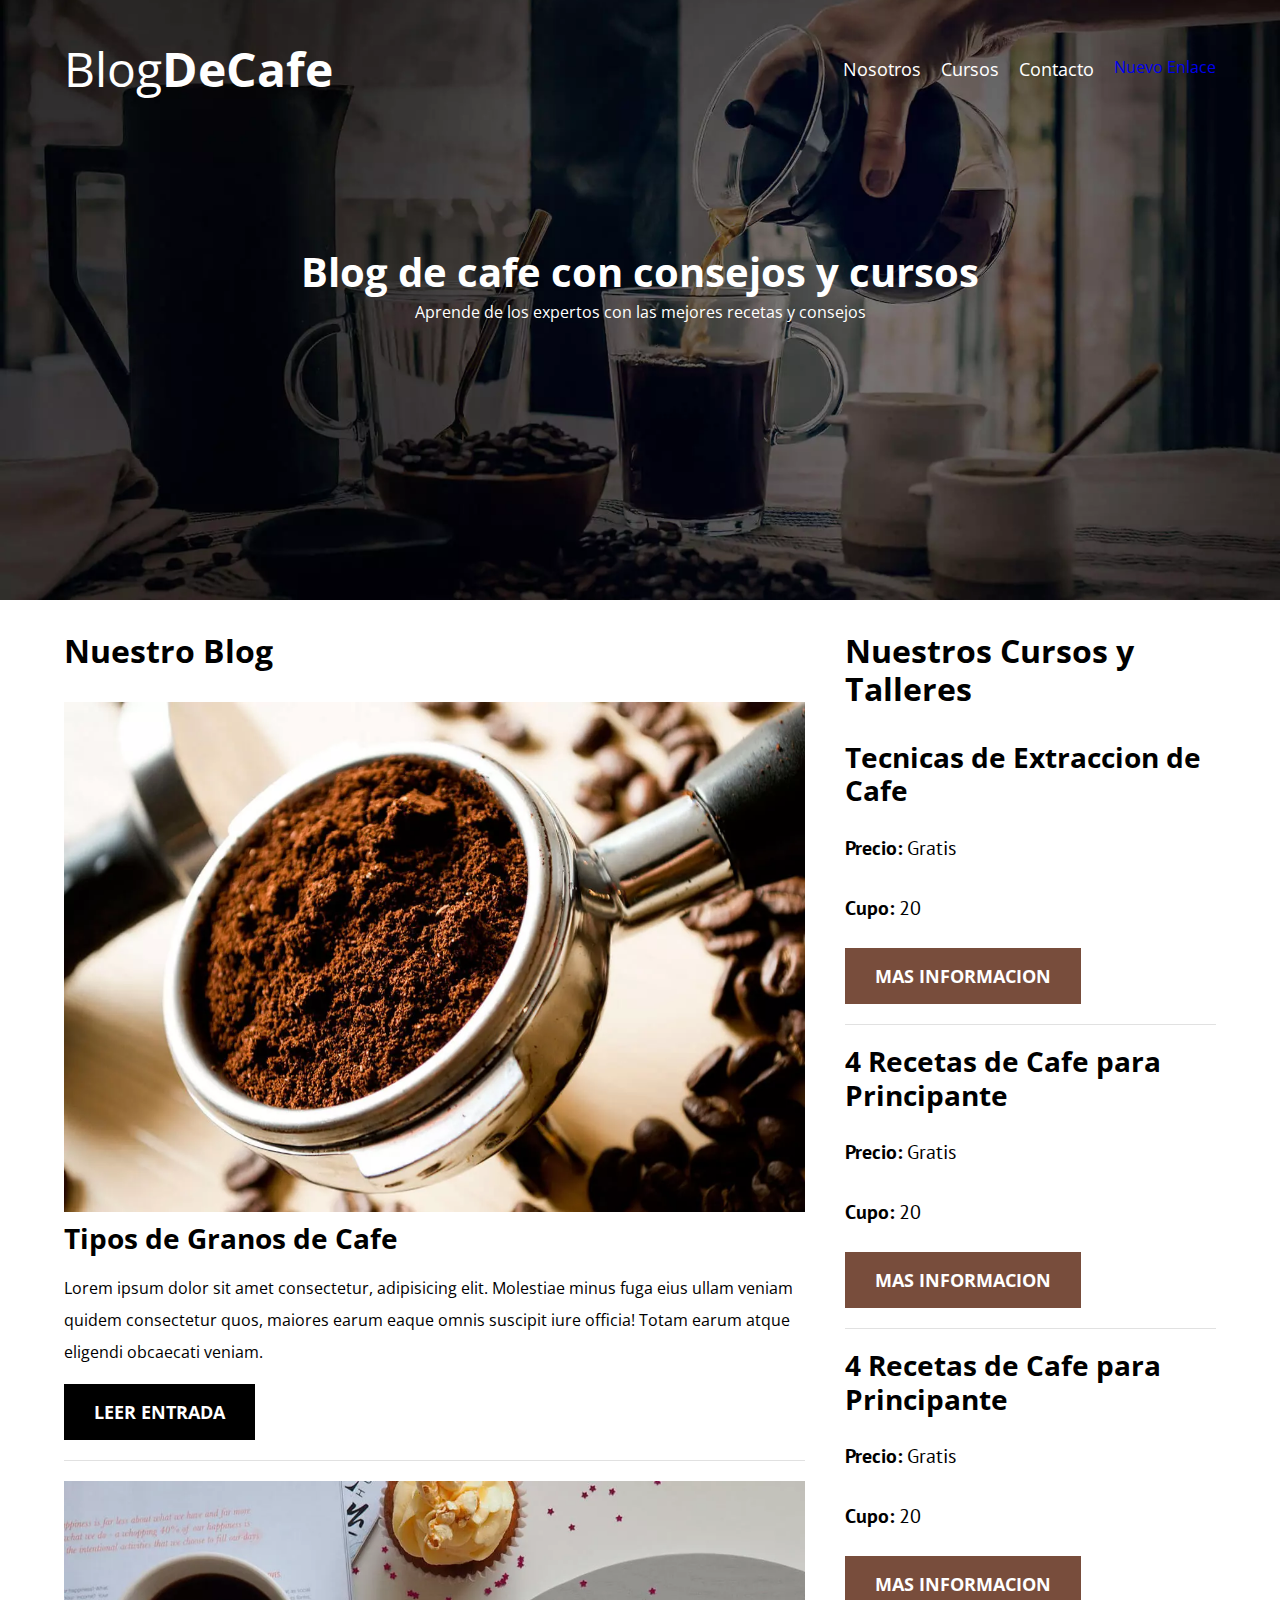
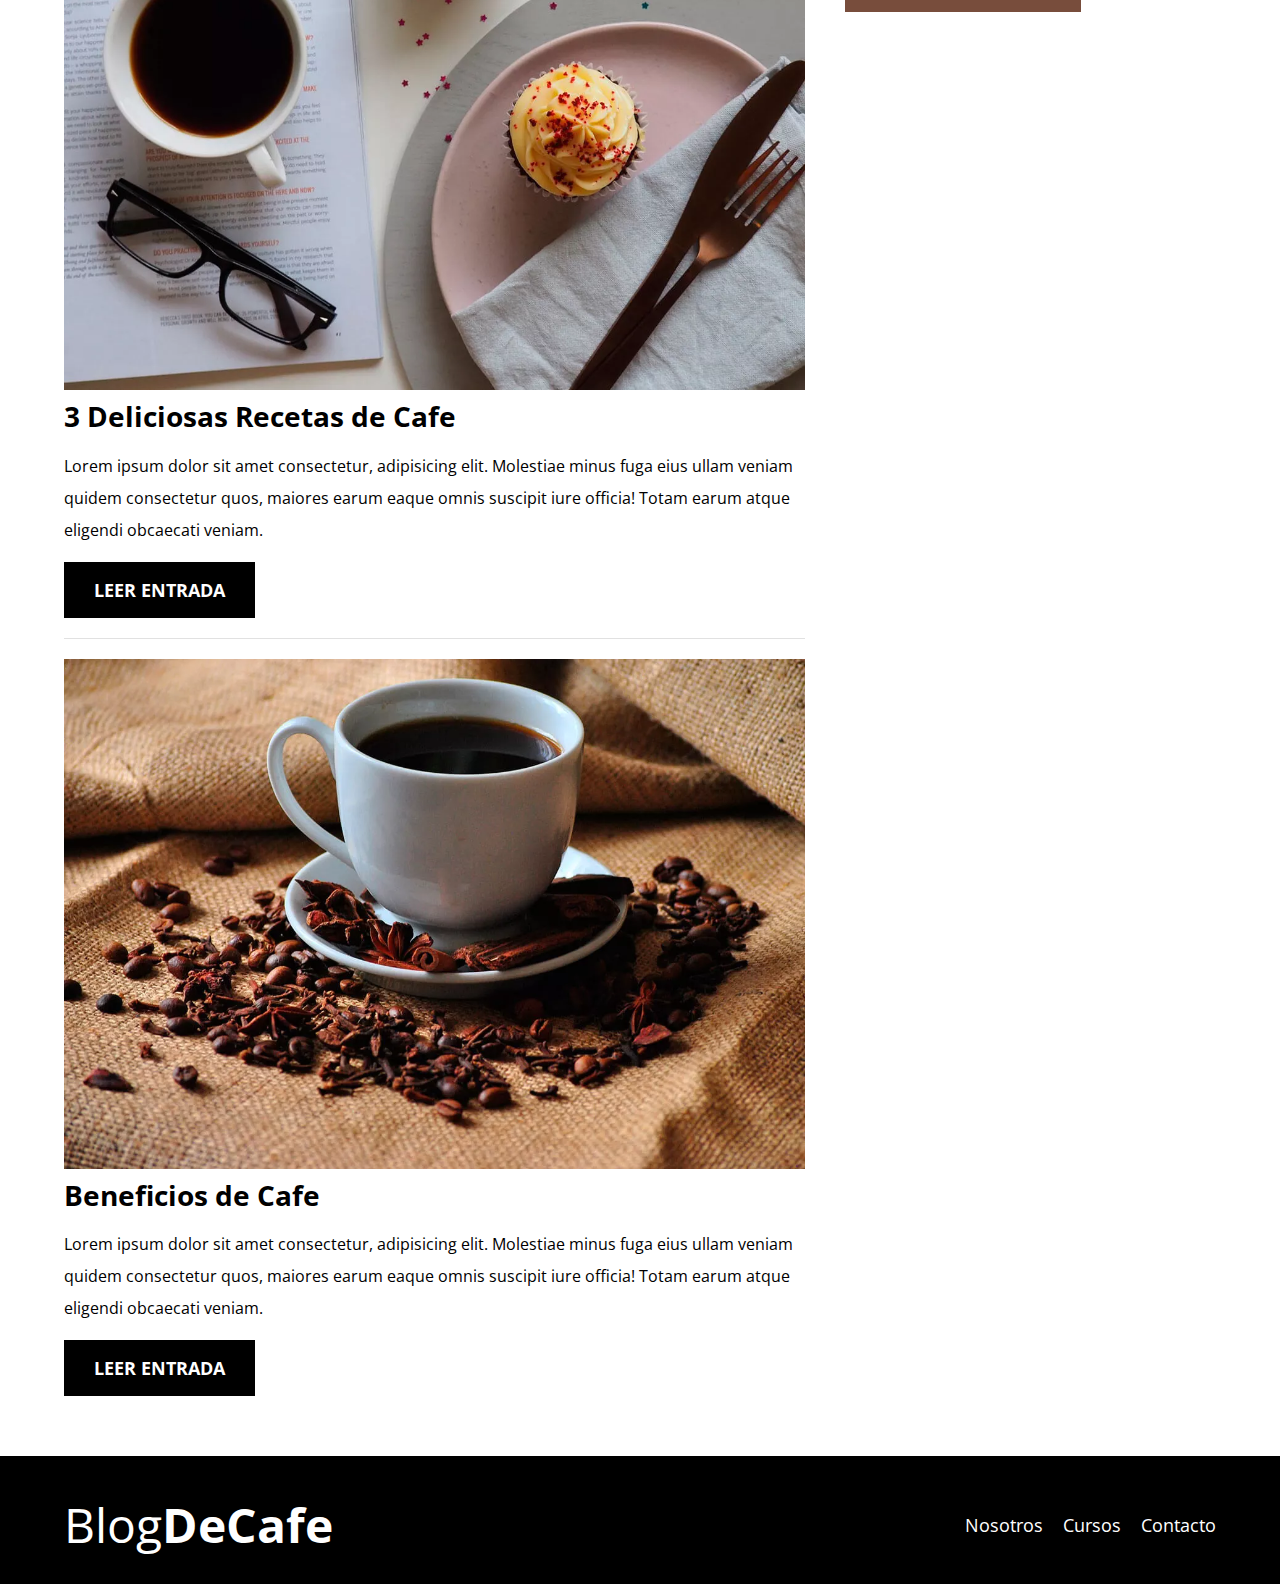
<file: index.html>
<!DOCTYPE html>
<html lang="en">
<head>
    <meta charset="UTF-8">
    <meta name="viewport" content="width=device-width, initial-scale=1.0">
    <title>BlogdeCafe</title>
    <meta name="description" content="Pagina Web de Blog de Cafe">
    <!--Prefetch-->
    <link rel="prefetch" href="nosotros.html" as="document">
    <link rel="preload" href="css/style.css" as="style">
    <link rel="stylesheet" href="css/normalize.css"> 
    <link rel="preconnect" href="https://fonts.gstatic.com">
    <link href="https://fonts.googleapis.com/css2?family=Open+Sans&display=swap" rel="stylesheet">
    <link rel="preconnect" href="https://fonts.gstatic.com">
    <link href="https://fonts.googleapis.com/css2?family=Open+Sans&family=PT+Sans:wght@400;700&display=swap" rel="stylesheet">
    <link rel="preload" href="css/normalize.css" as="style">
    <link rel="stylesheet" href="css/style.css">

</head>
<body>
    <header class="header">
        <div class="contenedor">
            <div class="barra">

                <a class="logo" href="index.html">
                    <h1 class="logo_nombre no-margin centrar-texto">Blog<span class="logo_bold">DeCafe</span></h1>
                </a>

                <nav class="navegacion">
                    <a href="nosotros.html" class="navegacion_enlace">Nosotros</a>
                    <a href="cursos.html" class="navegacion_enlace">Cursos</a>
                    <a href="contacto.html" class="navegacion_enlace">Contacto</a>
                </nav>

            </div>

        </div>
        
        <div class="header_texto">
            <h2 id="heading" class="no-margin">Blog de cafe con consejos y cursos</h2>  
            <p class="no-margin">Aprende de los expertos con las mejores recetas y consejos</p>
        </div>

    </header>

    <div class="contenedor contenido-principal">
        <main class="blog">
            <h3>Nuestro Blog</h3>
            
            <article class="entrada">
                <div class="entrada_imagen">
                    <picture>
                        <source srcset="img/blog1.webp" type="image/webp">
                        <img loading="lazy" src="img/blog1.jpg" alt="imagen blog">
                    </picture>
                    
                </div>

                <div class="entrada__contenido">
                    <h4 class="no-margin">Tipos de Granos de Cafe</h4>

                    <p>Lorem ipsum dolor sit amet consectetur, adipisicing elit. Molestiae minus fuga eius ullam veniam quidem consectetur quos, maiores earum eaque omnis suscipit iure officia! Totam earum atque eligendi obcaecati veniam.</p>
                </div>

                <a href="entrada.html" class="boton boton--primario">Leer Entrada</a>

            </article>

            <article class="entrada">
                <div class="entrada_imagen">
                    <picture>
                        <source srcset="img/blog2.webp" type="image/webp">
                        <img loading="lazy" src="img/blog2.jpg" alt="imagen blog">
                    </picture>
                </div>

                <div class="entrada__contenido">
                    <h4 class="no-margin">3 Deliciosas Recetas de Cafe</h4>

                    <p>Lorem ipsum dolor sit amet consectetur, adipisicing elit. Molestiae minus fuga eius ullam veniam quidem consectetur quos, maiores earum eaque omnis suscipit iure officia! Totam earum atque eligendi obcaecati veniam.</p>
                </div>

                <a href="entrada.html" class="boton boton--primario">Leer Entrada</a>

            </article>

            <article class="entrada">
                <div class="entrada_imagen">
                    <picture>
                        <source srcset="img/blog3.webp" type="image/webp">
                        <img loading="lazy" src="img/blog3.jpg" alt="imagen blog">
                    </picture>
                </div>

                <div class="entrada__contenido">
                    <h4 class="no-margin">Beneficios de Cafe</h4>

                    <p>Lorem ipsum dolor sit amet consectetur, adipisicing elit. Molestiae minus fuga eius ullam veniam quidem consectetur quos, maiores earum eaque omnis suscipit iure officia! Totam earum atque eligendi obcaecati veniam.</p>
                </div>

                <a href="entrada.html" class="boton boton--primario">Leer Entrada</a>

            </article>

        </main>

        <aside class=" sidebar">

            <h3>Nuestros Cursos y Talleres</h3>

            <ul class="cursos no-padding">
                <li class="widget-curso">
                    <h4 class="no-margin">Tecnicas de Extraccion de Cafe</h4>
                    <p class="widget-curso__label">Precio:
                        <span class="widget-curso__info">Gratis</span>
                    </p>

                    <p class="widget-curso__label">Cupo:
                        <span class="widget-curso__info">20</span>
                    </p>

                    <a href="entrada.html" class="boton boton--secundario">Mas Informacion</a>

                </li>

                <li class="widget-curso ">
                    <h4 class="no-margin">4 Recetas de Cafe para Principante</h4>
                    <p class="widget-curso__label">Precio:
                        <span class="widget-curso__info">Gratis</span>
                    </p>

                    <p class="widget-curso__label">Cupo:
                        <span class="widget-curso__info">20</span>
                    </p>

                    <a href="entrada.html" class="boton boton--secundario">Mas Informacion</a>
                    
                </li>

                <li class="widget-curso ">
                    <h4 class="no-margin">4 Recetas de Cafe para Principante</h4>
                    <p class="widget-curso__label">Precio:
                        <span class="widget-curso__info">Gratis</span>
                    </p>

                    <p class="widget-curso__label">Cupo:
                        <span class="widget-curso__info">20</span>
                    </p>

                    <a href="entrada.html" class="boton boton--secundario">Mas Informacion</a>
                    
                </li>

            </ul>
        </aside>

    </div>

    <footer class="footer">

        <div class="contenedor">
            <div class="barra">

                <a class="logo" href="index.html">
                    <h1 class="logo_nombre no-margin centrar-texto">Blog<span class="logo_bold">DeCafe</span></h1>
                </a>

                <nav class="navegacion">
                    <a href="nosotros.html" class="navegacion_enlace">Nosotros</a>
                    <a href="cursos.html" class="navegacion_enlace">Cursos</a>
                    <a href="contacto.html" class="navegacion_enlace">Contacto</a>
                </nav>

            </div>
        </div>

    </footer>

    <script src="js/modernizr.js"></script>
    <script src="js/scripts.js"></script>
</body>
</html>
</file>
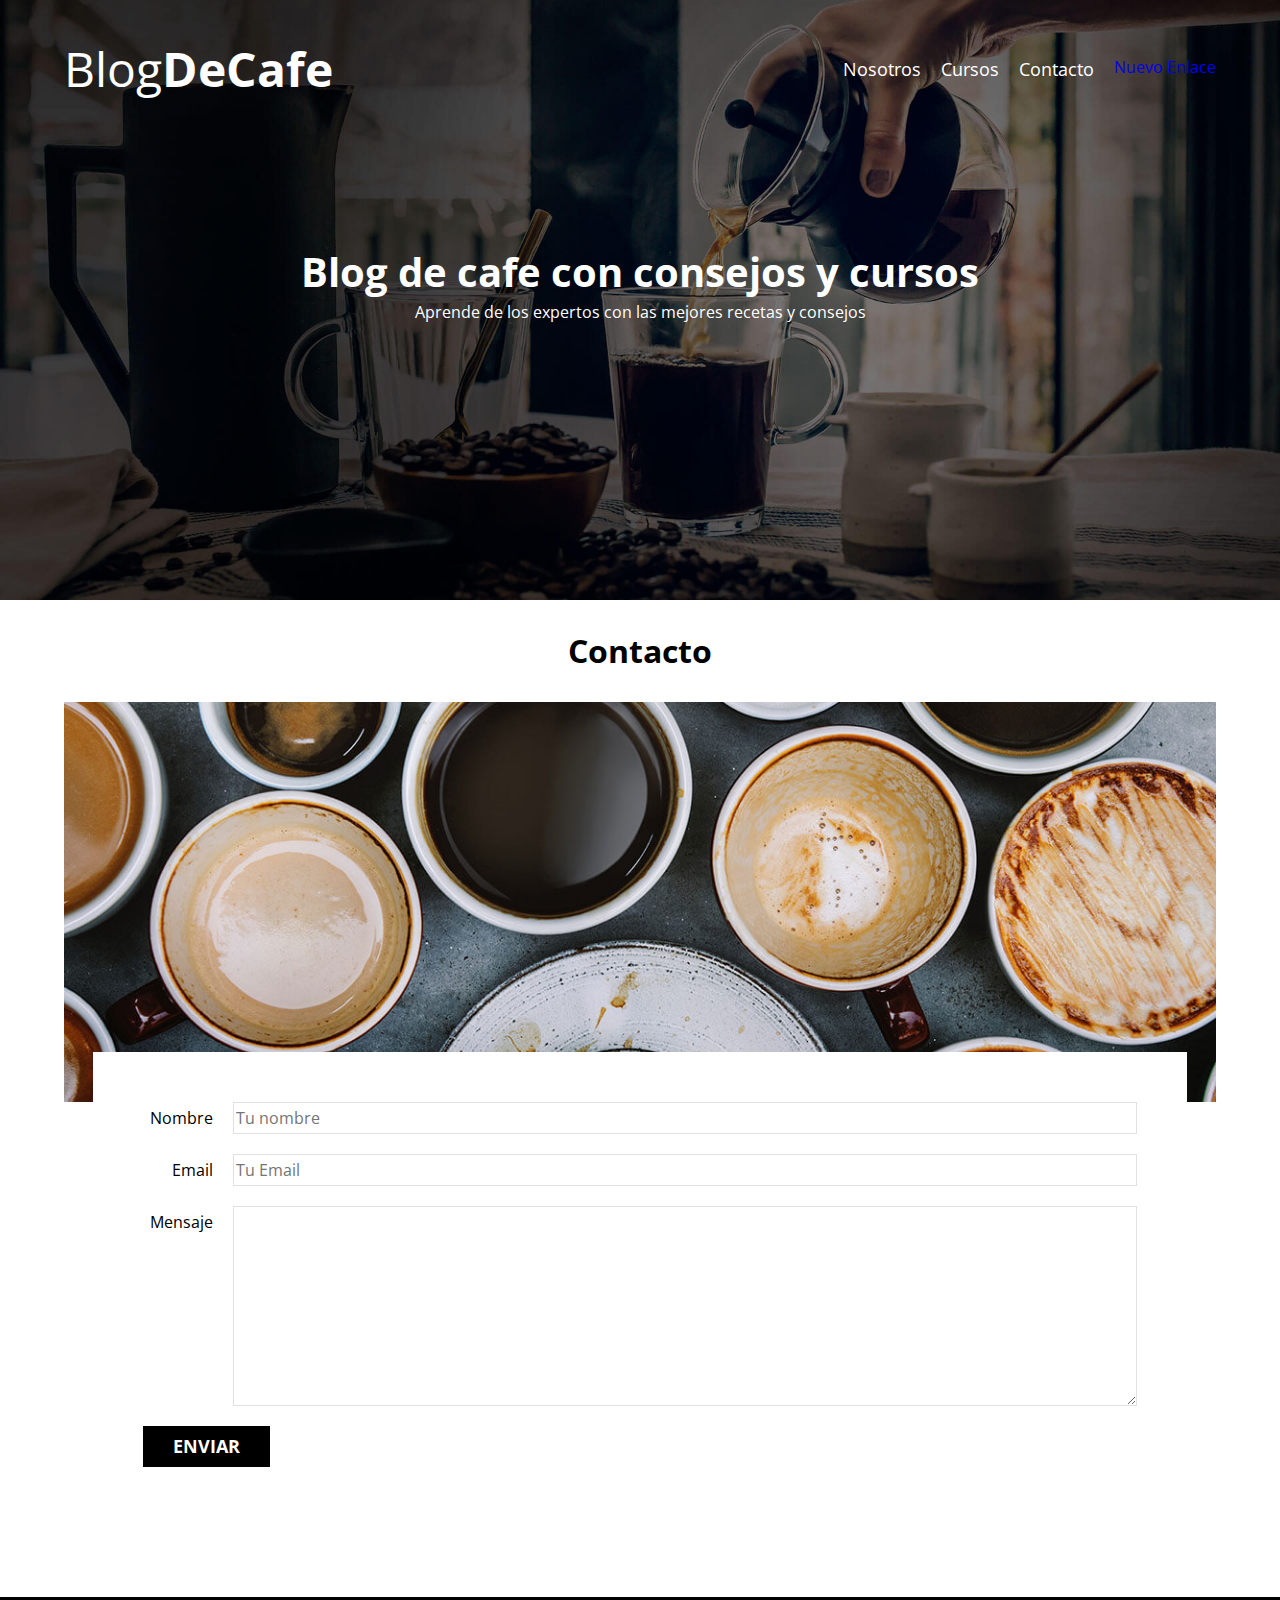
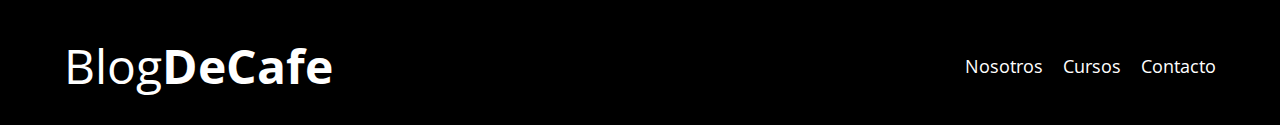
<file: contacto.html>
<!DOCTYPE html>
<html lang="en">
<head>
    <meta charset="UTF-8">
    <meta name="viewport" content="width=device-width, initial-scale=1.0">
    <title>BlogdeCafe</title>
    <link rel="stylesheet" href="css/normalize.css"> 
    <link rel="preconnect" href="https://fonts.gstatic.com">
    <link href="https://fonts.googleapis.com/css2?family=Open+Sans&display=swap" rel="stylesheet">
    <link rel="preconnect" href="https://fonts.gstatic.com">
    <link href="https://fonts.googleapis.com/css2?family=Open+Sans&family=PT+Sans:wght@400;700&display=swap" rel="stylesheet">
    <link rel="stylesheet" href="css/style.css">

</head>
<body>
    <header class="header">
        <div class="contenedor">
            <div class="barra">

                <a class="logo" href="index.html">
                    <h1 class="logo_nombre no-margin centrar-texto">Blog<span class="logo_bold">DeCafe</span></h1>
                </a>

                <nav class="navegacion">
                    <a href="nosotros.html" class="navegacion_enlace">Nosotros</a>
                    <a href="cursos.html" class="navegacion_enlace">Cursos</a>
                    <a href="contacto.html" class="navegacion_enlace">Contacto</a>
                </nav>

            </div>

        </div>
        
        <div class="header_texto">
            <h2 class="no-margin">Blog de cafe con consejos y cursos</h2>  
            <p class="no-margin">Aprende de los expertos con las mejores recetas y consejos</p>


        </div>

    </header>

    <main class="contenedor">

        <h3 class="centrar-texto">Contacto</h3>

        <div class="contacto-bg">

        </div>

        <form class="formulario">

            <div class="campo">
                <label class="campo__label" for="nombre">Nombre</label>
                <input class="campo__field" type="text" placeholder="Tu nombre" id="nombre" >
            </div>

            <div class="campo">
                <label class="campo__label" for="email">Email</label>
                <input class="campo__field" type="email" placeholder="Tu Email" id="email">
            </div>

            <div class="campo">
                <label class="campo__label" for="mensaje">Mensaje</label>
                <textarea class="campo__field campo__field--textarea" id="mensaje"></textarea>
            </div>

            <div class="campo" >
                <input type="submit" value="Enviar" class="boton boton--primario">
            </div>

         </form>


        
    
    </main>
      



    <footer class="footer">

        <div class="contenedor">
            <div class="barra">

                <a class="logo" href="index.html">
                    <h1 class="logo_nombre no-margin centrar-texto">Blog<span class="logo_bold">DeCafe</span></h1>
                </a>

                <nav class="navegacion">
                    <a href="nosotros.html" class="navegacion_enlace">Nosotros</a>
                    <a href="cursos.html" class="navegacion_enlace">Cursos</a>
                    <a href="contacto.html" class="navegacion_enlace">Contacto</a>
                </nav>

            </div>
        </div>

    </footer>
    <script src="js/scripts.js"></script>
</body>
</html>
</file>
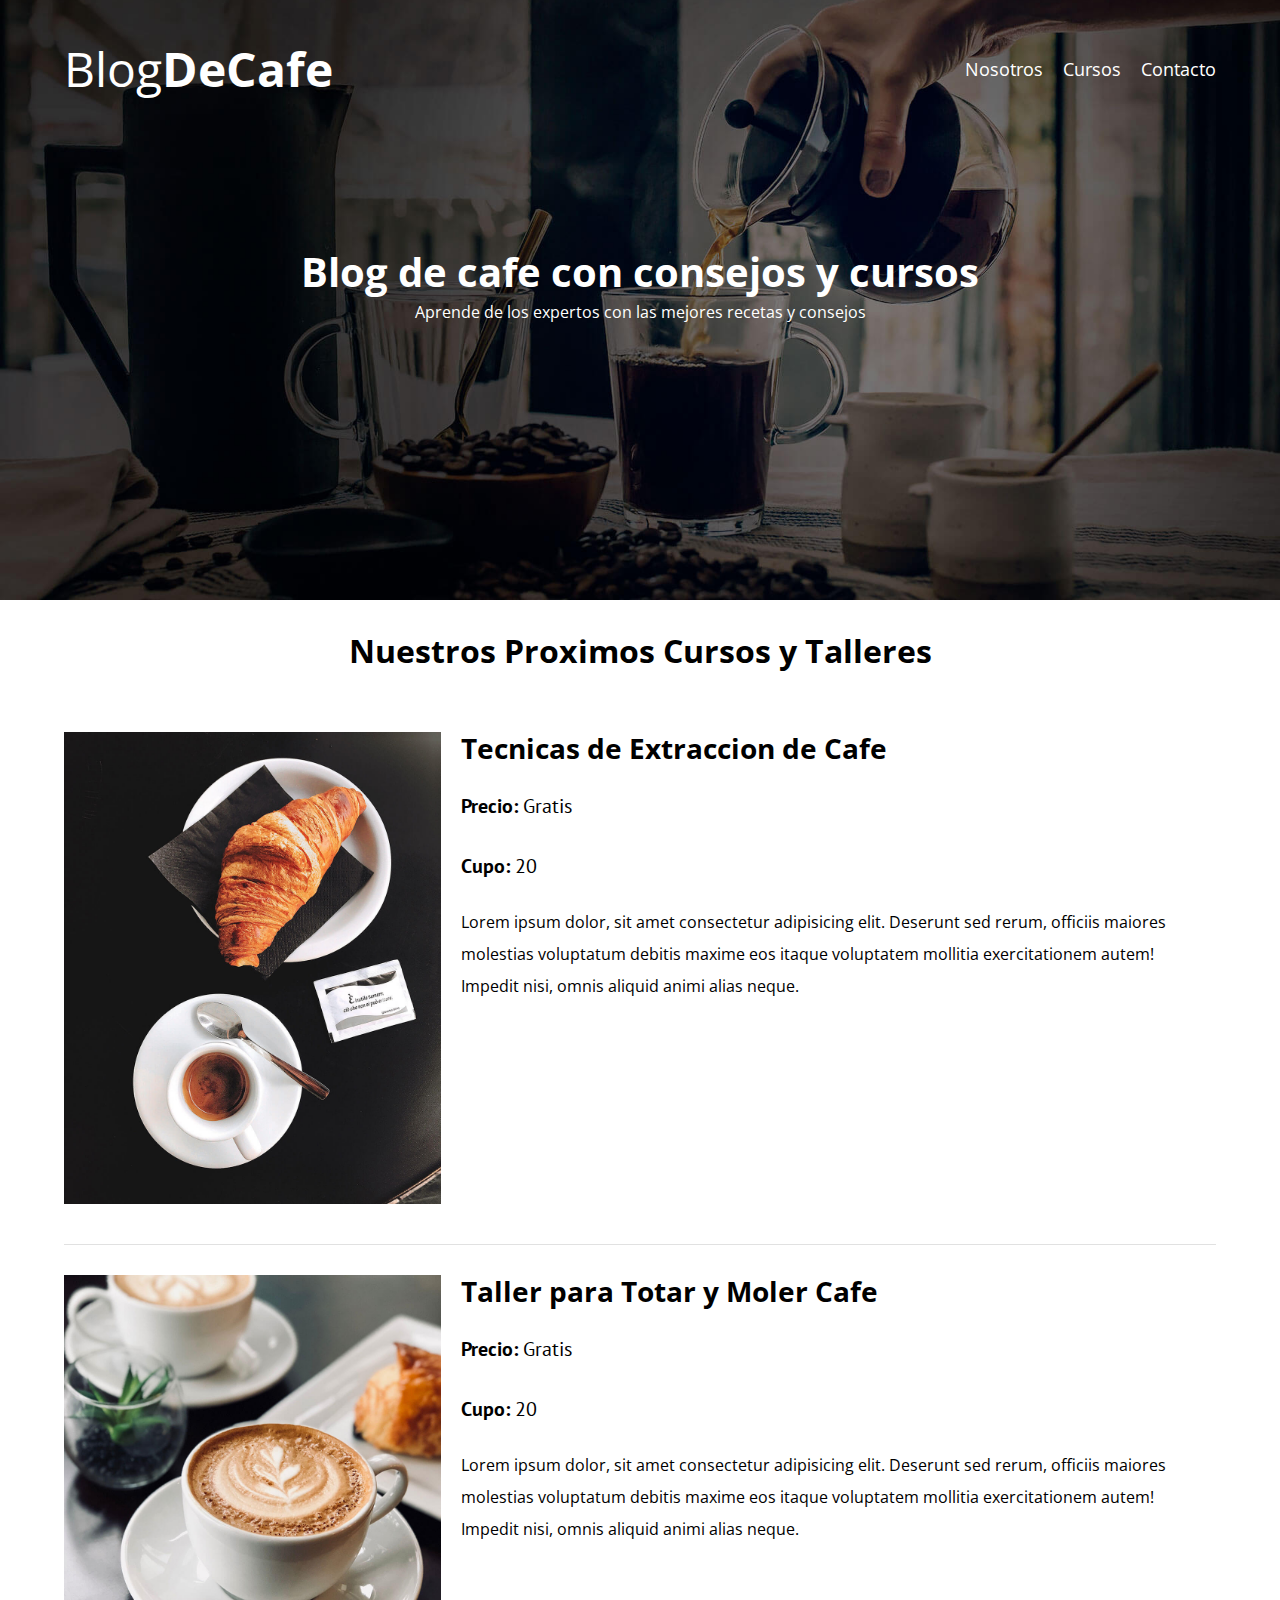
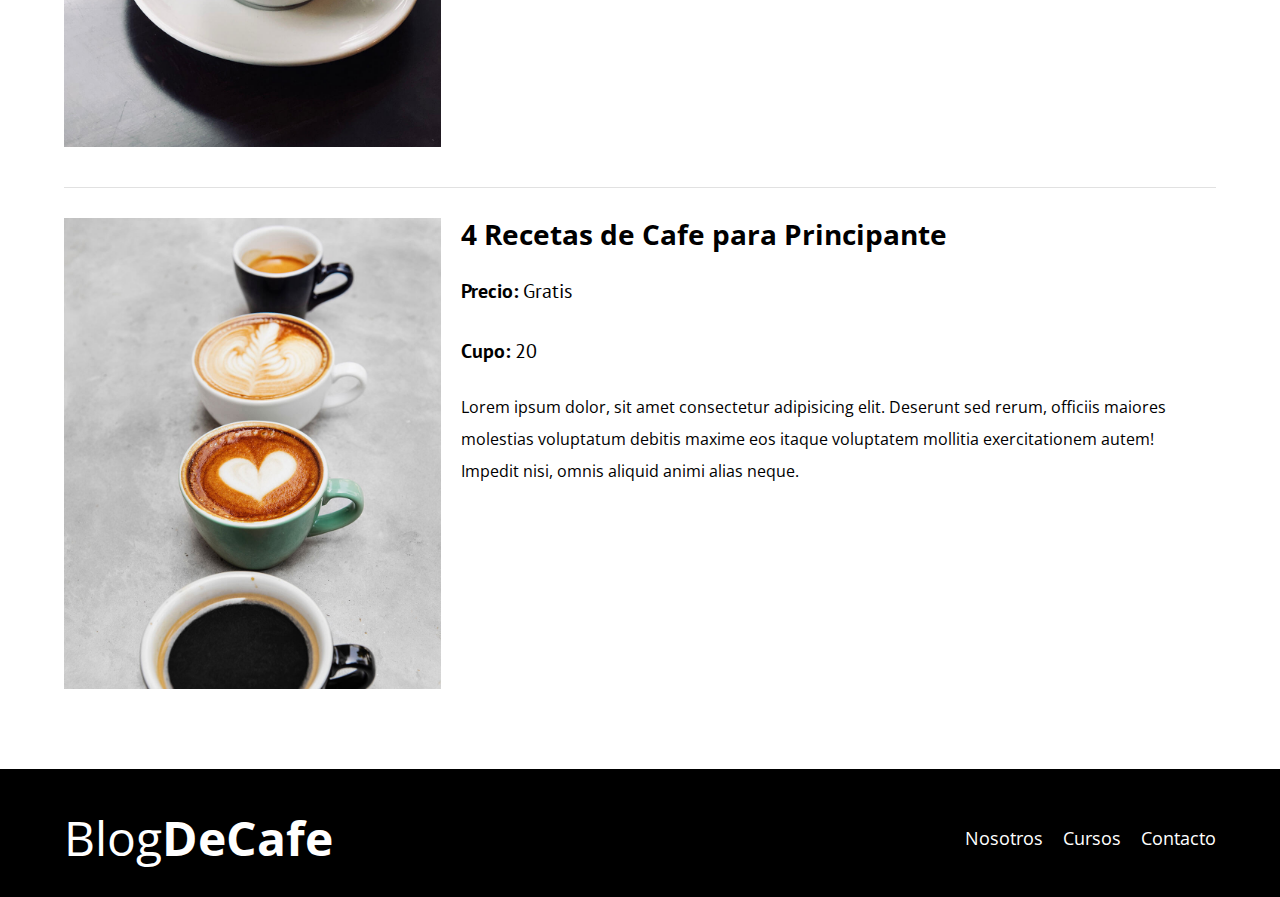
<file: cursos.html>
<!DOCTYPE html>
<html lang="en">
<head>
    <meta charset="UTF-8">
    <meta name="viewport" content="width=device-width, initial-scale=1.0">
    <title>BlogdeCafe</title>
    <link rel="stylesheet" href="css/normalize.css"> 
    <link rel="preconnect" href="https://fonts.gstatic.com">
    <link href="https://fonts.googleapis.com/css2?family=Open+Sans&display=swap" rel="stylesheet">
    <link rel="preconnect" href="https://fonts.gstatic.com">
    <link href="https://fonts.googleapis.com/css2?family=Open+Sans&family=PT+Sans:wght@400;700&display=swap" rel="stylesheet">
    <link rel="stylesheet" href="css/style.css">

</head>
<body>
    <header class="header">
        <div class="contenedor">
            <div class="barra">

                <a class="logo" href="index.html">
                    <h1 class="logo_nombre no-margin centrar-texto">Blog<span class="logo_bold">DeCafe</span></h1>
                </a>

                <nav class="navegacion">
                    <a href="nosotros.html" class="navegacion_enlace">Nosotros</a>
                    <a href="cursos.html" class="navegacion_enlace">Cursos</a>
                    <a href="contacto.html" class="navegacion_enlace">Contacto</a>
                </nav>

            </div>

        </div>
        
        <div class="header_texto">
            <h2 class="no-margin">Blog de cafe con consejos y cursos</h2>  
            <p class="no-margin">Aprende de los expertos con las mejores recetas y consejos</p>


        </div>

    </header>

    <main class="contenedor">

        <h3 class="centrar-texto">Nuestros Proximos Cursos y Talleres</h3>
           

        <div class="curso">
            <div class="curso__imagen">
                <img src="img/curso1.jpg" alt="Imagen del Curso">
            </div>
            
            <div class="curso__informacion">
                <h4 class="no-margin"> Tecnicas de Extraccion de Cafe</h4>
                    <p class="widget-curso__label">Precio:
                        <span class="widget-curso__info">Gratis</span>
                    </p>

                    <p class="widget-curso__label">Cupo:
                        <span class="widget-curso__info">20</span>
                    </p>

                    <p class="curso__descripcion">Lorem ipsum dolor, sit amet consectetur adipisicing elit. 
                        Deserunt sed rerum, officiis maiores molestias voluptatum debitis maxime eos itaque voluptatem mollitia exercitationem autem! Impedit nisi, omnis aliquid animi alias neque.
                    </p>
            </div> <!--.Curso__Informacion-->
        </div> <!--.Curso-->

        <div class="curso">
            <div class="curso__imagen">
                <img src="img/curso2.jpg" alt="Imagen del Curso">
            </div>
            
            <div class="curso__informacion">
                <h4 class="no-margin">Taller para Totar y Moler Cafe</h4>
                    <p class="widget-curso__label">Precio:
                        <span class="widget-curso__info">Gratis</span>
                    </p>

                    <p class="widget-curso__label">Cupo:
                        <span class="widget-curso__info">20</span>
                    </p>

                    <p class="curso__descripcion">Lorem ipsum dolor, sit amet consectetur adipisicing elit. 
                        Deserunt sed rerum, officiis maiores molestias voluptatum debitis maxime eos itaque voluptatem mollitia exercitationem autem! Impedit nisi, omnis aliquid animi alias neque.
                    </p>
            </div> <!--.Curso__Informacion-->
        </div> <!--.Curso-->

        <div class="curso">
            <div class="curso__imagen">
                <img src="img/curso3.jpg" alt="Imagen del Curso">
            </div>
            
            <div class="curso__informacion">
                <h4 class="no-margin">4 Recetas de Cafe para Principante</h4>
                    <p class="widget-curso__label">Precio:
                        <span class="widget-curso__info">Gratis</span>
                    </p>

                    <p class="widget-curso__label">Cupo:
                        <span class="widget-curso__info">20</span>
                    </p>

                    <p class="curso__descripcion">Lorem ipsum dolor, sit amet consectetur adipisicing elit. 
                        Deserunt sed rerum, officiis maiores molestias voluptatum debitis maxime eos itaque voluptatem mollitia exercitationem autem! Impedit nisi, omnis aliquid animi alias neque.
                    </p>
            </div> <!--.Curso__Informacion-->
        </div> <!--.Curso-->
    
    </main>
      



    <footer class="footer">

        <div class="contenedor">
            <div class="barra">

                <a class="logo" href="index.html">
                    <h1 class="logo_nombre no-margin centrar-texto">Blog<span class="logo_bold">DeCafe</span></h1>
                </a>

                <nav class="navegacion">
                    <a href="nosotros.html" class="navegacion_enlace">Nosotros</a>
                    <a href="cursos.html" class="navegacion_enlace">Cursos</a>
                    <a href="contacto.html" class="navegacion_enlace">Contacto</a>
                </nav>

            </div>
        </div>

    </footer>
</body>
</html>
</file>
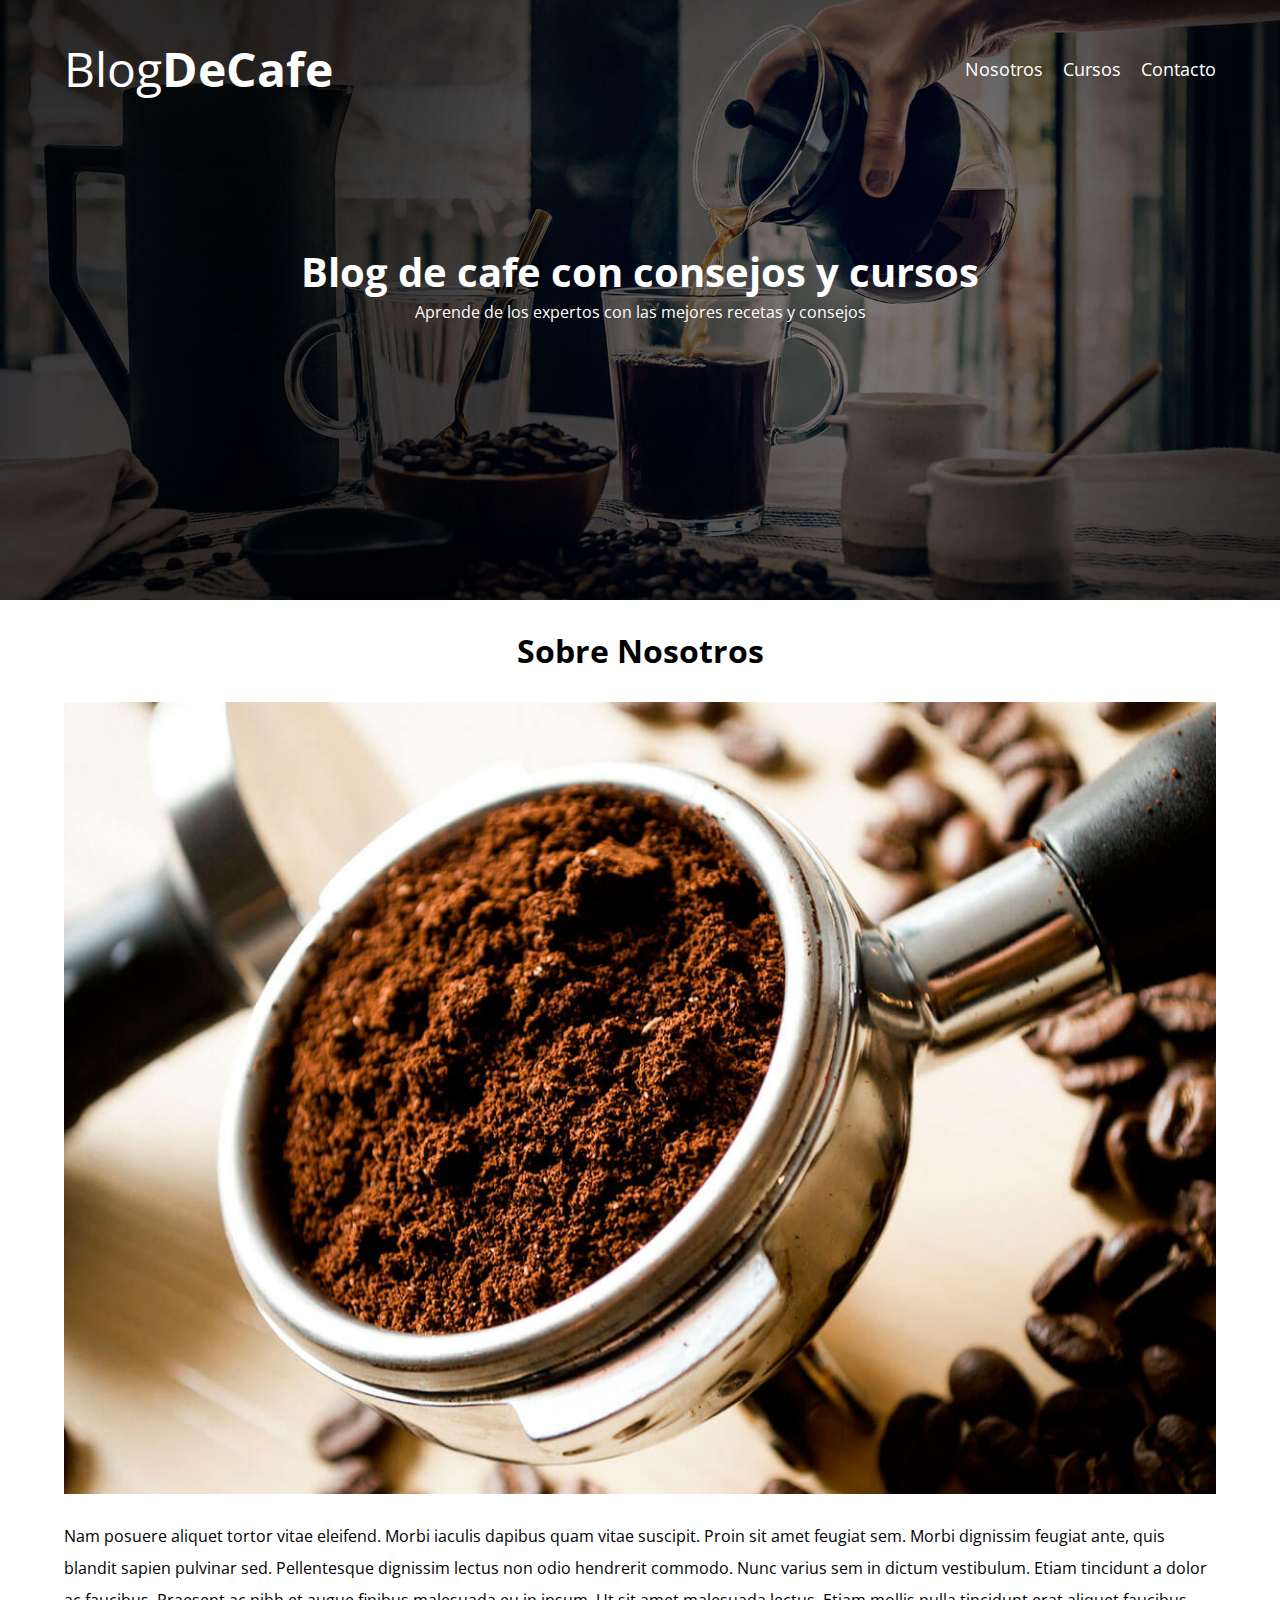
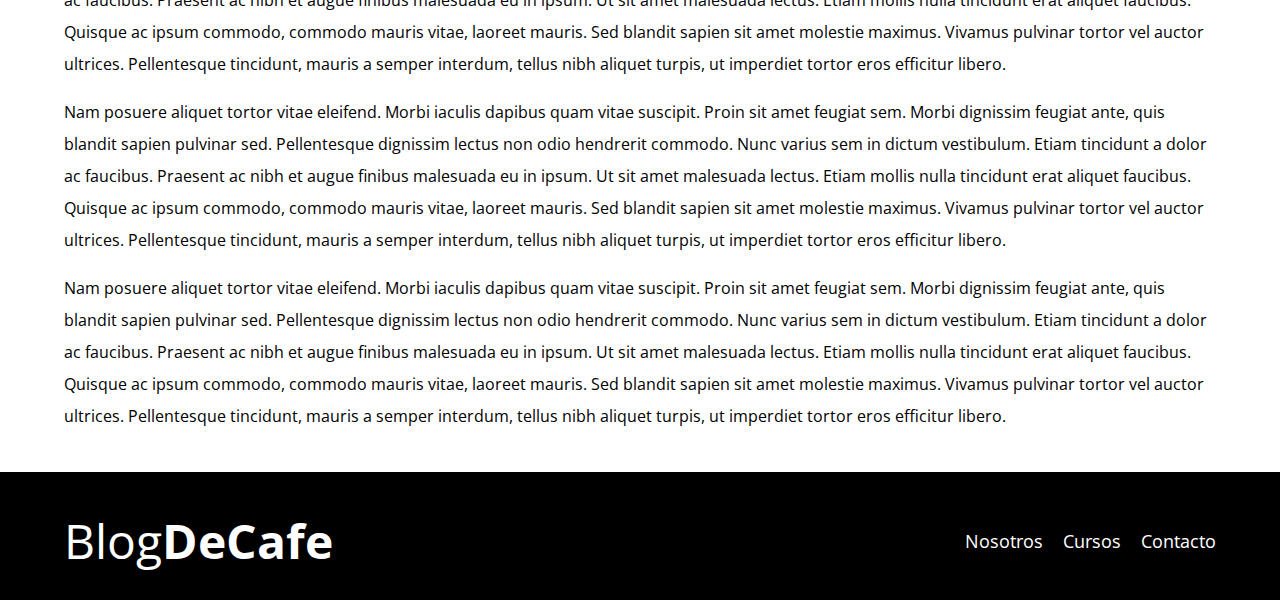
<file: entrada.html>
<!DOCTYPE html>
<html lang="en">
<head>
    <meta charset="UTF-8">
    <meta name="viewport" content="width=device-width, initial-scale=1.0">
    <title>BlogdeCafe</title>
    <link rel="stylesheet" href="css/normalize.css"> 
    <link rel="preconnect" href="https://fonts.gstatic.com">
    <link href="https://fonts.googleapis.com/css2?family=Open+Sans&display=swap" rel="stylesheet">
    <link rel="preconnect" href="https://fonts.gstatic.com">
    <link href="https://fonts.googleapis.com/css2?family=Open+Sans&family=PT+Sans:wght@400;700&display=swap" rel="stylesheet">
    <link rel="stylesheet" href="css/style.css">

</head>
<body>
    <header class="header">
        <div class="contenedor">
            <div class="barra">

                <a class="logo" href="index.html">
                    <h1 class="logo_nombre no-margin centrar-texto">Blog<span class="logo_bold">DeCafe</span></h1>
                </a>

                <nav class="navegacion">
                    <a href="nosotros.html" class="navegacion_enlace">Nosotros</a>
                    <a href="cursos.html" class="navegacion_enlace">Cursos</a>
                    <a href="contacto.html" class="navegacion_enlace">Contacto</a>
                </nav>

            </div>

        </div>
        
        <div class="header_texto">
            <h2 class="no-margin">Blog de cafe con consejos y cursos</h2>  
            <p class="no-margin">Aprende de los expertos con las mejores recetas y consejos</p>


        </div>

    </header>

    <main class="contenedor">

        <h3 class="centrar-texto">Sobre Nosotros</h3>
        <img src="img/blog1.jpg" alt="imagen del blog">

        <p>
            Nam posuere aliquet tortor vitae eleifend. Morbi iaculis dapibus quam vitae suscipit. Proin sit amet feugiat sem. Morbi dignissim feugiat ante, quis blandit sapien pulvinar sed. Pellentesque dignissim lectus non odio hendrerit commodo. Nunc varius sem in dictum vestibulum. Etiam tincidunt a dolor ac faucibus. Praesent ac nibh et augue finibus malesuada eu in ipsum. Ut sit amet malesuada lectus. Etiam mollis nulla tincidunt erat aliquet faucibus. Quisque ac ipsum commodo, commodo mauris vitae, laoreet mauris. 
            Sed blandit sapien sit amet molestie maximus. Vivamus pulvinar tortor vel auctor ultrices. Pellentesque tincidunt, mauris a semper interdum, tellus nibh aliquet turpis, ut imperdiet tortor eros efficitur libero.
        </p>

        <p>
            Nam posuere aliquet tortor vitae eleifend. Morbi iaculis dapibus quam vitae suscipit. Proin sit amet feugiat sem. Morbi dignissim feugiat ante, quis blandit sapien pulvinar sed. Pellentesque dignissim lectus non odio hendrerit commodo. Nunc varius sem in dictum vestibulum. Etiam tincidunt a dolor ac faucibus. Praesent ac nibh et augue finibus malesuada eu in ipsum. Ut sit amet malesuada lectus. Etiam mollis nulla tincidunt erat aliquet faucibus. Quisque ac ipsum commodo, commodo mauris vitae, laoreet mauris. 
            Sed blandit sapien sit amet molestie maximus. Vivamus pulvinar tortor vel auctor ultrices. Pellentesque tincidunt, mauris a semper interdum, tellus nibh aliquet turpis, ut imperdiet tortor eros efficitur libero.
        </p>

        <p>
            Nam posuere aliquet tortor vitae eleifend. Morbi iaculis dapibus quam vitae suscipit. Proin sit amet feugiat sem. Morbi dignissim feugiat ante, quis blandit sapien pulvinar sed. Pellentesque dignissim lectus non odio hendrerit commodo. Nunc varius sem in dictum vestibulum. Etiam tincidunt a dolor ac faucibus. Praesent ac nibh et augue finibus malesuada eu in ipsum. Ut sit amet malesuada lectus. Etiam mollis nulla tincidunt erat aliquet faucibus. Quisque ac ipsum commodo, commodo mauris vitae, laoreet mauris. 
            Sed blandit sapien sit amet molestie maximus. Vivamus pulvinar tortor vel auctor ultrices. Pellentesque tincidunt, mauris a semper interdum, tellus nibh aliquet turpis, ut imperdiet tortor eros efficitur libero.
        </p>

    </main>
      
    <footer class="footer">

        <div class="contenedor">
            <div class="barra">

                <a class="logo" href="index.html">
                    <h1 class="logo_nombre no-margin centrar-texto">Blog<span class="logo_bold">DeCafe</span></h1>
                </a>

                <nav class="navegacion">
                    <a href="nosotros.html" class="navegacion_enlace">Nosotros</a>
                    <a href="cursos.html" class="navegacion_enlace">Cursos</a>
                    <a href="contacto.html" class="navegacion_enlace">Contacto</a>
                </nav>

            </div>
        </div>

    </footer>
</body>
</html>
</file>
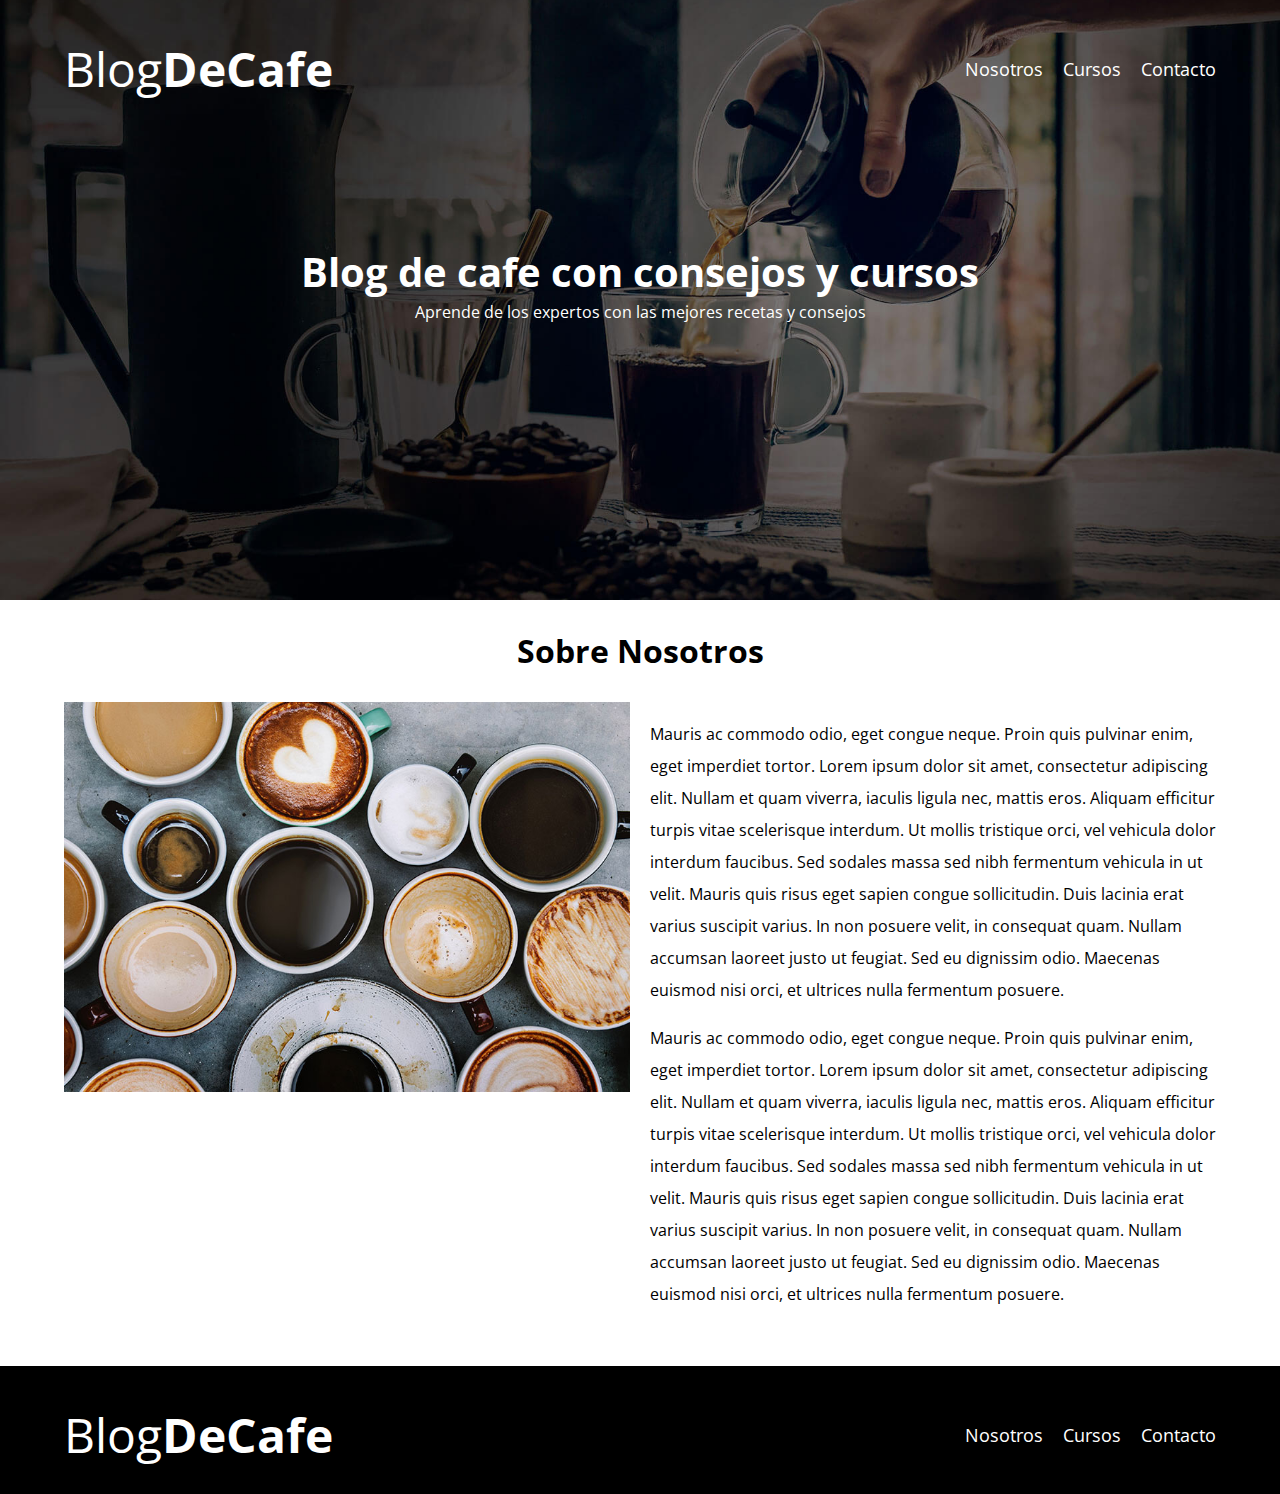
<file: nosotros.html>
<!DOCTYPE html>
<html lang="en">
<head>
    <meta charset="UTF-8">
    <meta name="viewport" content="width=device-width, initial-scale=1.0">
    <title>BlogdeCafe</title>
    <link rel="stylesheet" href="css/normalize.css"> 
    <link rel="preconnect" href="https://fonts.gstatic.com">
    <link href="https://fonts.googleapis.com/css2?family=Open+Sans&display=swap" rel="stylesheet">
    <link rel="preconnect" href="https://fonts.gstatic.com">
    <link href="https://fonts.googleapis.com/css2?family=Open+Sans&family=PT+Sans:wght@400;700&display=swap" rel="stylesheet">
    <link rel="stylesheet" href="css/style.css">

</head>
<body>
    <header class="header">
        <div class="contenedor">
            <div class="barra">

                <a class="logo" href="index.html">
                    <h1 class="logo_nombre no-margin centrar-texto">Blog<span class="logo_bold">DeCafe</span></h1>
                </a>

                <nav class="navegacion">
                    <a href="nosotros.html" class="navegacion_enlace">Nosotros</a>
                    <a href="cursos.html" class="navegacion_enlace">Cursos</a>
                    <a href="contacto.html" class="navegacion_enlace">Contacto</a>
                </nav>

            </div>

        </div>
        
        <div class="header_texto">
            <h2 class="no-margin">Blog de cafe con consejos y cursos</h2>  
            <p class="no-margin">Aprende de los expertos con las mejores recetas y consejos</p>


        </div>

    </header>

    <main class="contenedor">

        <h3 class="centrar-texto">Sobre Nosotros</h3>
        <div class="sobre-nosotros">
            <div class="sobre-nosotros__imagen">
                <img src="img/nosotros.jpg" alt="imagen nosotros">

            </div>

            <div class="sobre-nosotros__texto">

                <p>
                    Mauris ac commodo odio, eget congue neque. Proin quis pulvinar enim, eget imperdiet tortor. Lorem ipsum dolor sit amet, consectetur adipiscing elit. Nullam et quam viverra, iaculis ligula nec, mattis eros. Aliquam efficitur turpis vitae scelerisque interdum. Ut mollis tristique orci, vel vehicula dolor interdum faucibus. Sed sodales massa sed nibh fermentum vehicula in ut velit. Mauris quis risus eget sapien congue sollicitudin. Duis lacinia erat varius suscipit varius. In non posuere velit, in consequat quam. Nullam accumsan laoreet justo ut feugiat. Sed eu dignissim odio. Maecenas euismod nisi orci, et ultrices nulla fermentum posuere.
                </p>

                <p>
                    Mauris ac commodo odio, eget congue neque. Proin quis pulvinar enim, eget imperdiet tortor. Lorem ipsum dolor sit amet, consectetur adipiscing elit. Nullam et quam viverra, iaculis ligula nec, mattis eros. Aliquam efficitur turpis vitae scelerisque interdum. Ut mollis tristique orci, vel vehicula dolor interdum faucibus. Sed sodales massa sed nibh fermentum vehicula in ut velit. Mauris quis risus eget sapien congue sollicitudin. Duis lacinia erat varius suscipit varius. In non posuere velit, in consequat quam. Nullam accumsan laoreet justo ut feugiat. Sed eu dignissim odio. Maecenas euismod nisi orci, et ultrices nulla fermentum posuere.
                </p>

            </div>
        </div>
    
    </main>
      



    <footer class="footer">

        <div class="contenedor">
            <div class="barra">

                <a class="logo" href="index.html">
                    <h1 class="logo_nombre no-margin centrar-texto">Blog<span class="logo_bold">DeCafe</span></h1>
                </a>

                <nav class="navegacion">
                    <a href="nosotros.html" class="navegacion_enlace">Nosotros</a>
                    <a href="cursos.html" class="navegacion_enlace">Cursos</a>
                    <a href="contacto.html" class="navegacion_enlace">Contacto</a>
                </nav>

            </div>
        </div>

    </footer>
</body>
</html>
</file>
<file: css/style.css>
:root{
  
  /* Tipos de Fuentes*/
    --fuenteHeading:'PT Sans', sans-serif;
    --FuenteParrafos:'Open Sans', sans-serif;

    /* Paleta de Colores*/
    --primario:#784D3C;
    --blanco: #ffffff;
    --negro:#000000;
    --gris: #E1E1E1;    
}

html {
    box-sizing: border-box;
    font-size: 62.5%; /* 1rem= 10px*/
  }
  *, *:before, *:after {
    box-sizing: inherit;
  }

body{
    font-family: var(--FuenteParrafos);
    font-size: 1.6rem;
    line-height: 2;
}

/* Globales*/

.contenedor{
    max-width: 120rem;
    width:90%;
    margin: 0 auto;

    /* width: min(90%,120rem);*/
}

a{
    text-decoration: none;
}

h1,h2,h3,h4{
    font-family: var(--FuenteParrafos);
    line-height: 1.2;
}

h1{
    font-size: 4.8rem;
}

h2{
     font-size: 4rem;
}

h3{
    font-size: 3.2rem;
}

h4{
    font-size: 2.8rem;
}

img{
    max-width: 100%;
}

.no-margin{
     margin:0;
}
 
.no-padding{
    padding:0;
}

.centrar-texto{
    text-align: center;
}
/*Header*/
.webp .header{
    background-image: url(../img/banner.webp);
}

.no-webp .header{
    background-image: url(../img/banner.jpg);
}
.header{
    background-image: url(../img/banner.jpg);
    height:60rem;
    background-size: cover;
    background-repeat: no-repeat;
    background-position: center center;
    
}

.header_texto{
    text-align: center;
    color:var(--blanco);
    margin-top: 5rem;
}
@media(min-width:768px){
   .header_texto{
       margin-top: 15rem;
   }
}

.barra{
    padding-top: 4rem;
}
@media(min-width:768px){
    .barra{
        display:flex;
        justify-content: space-between;
        align-items: center;
    }
}

.logo{
    color:var(--blanco);
}

.logo_nombre{
    font-weight: 400;
}

.logo_bold{
    font-weight: 700;
}

@media(min-width:768px){
   .navegacion{
       display: flex;
       gap: 2rem;
   }
}
.navegacion_enlace{

    display:block;
    text-align: center;
    font-size: 1.8rem;
    color:var(--blanco);
}

@media(min-width:768px){
    .contenido-principal{
        display:grid;
        grid-template-columns: 2fr 1fr;
        column-gap: 4rem;

    }
}

.entrada{
    border-bottom: 1px solid var(--gris);
    margin-bottom: 2rem;
}

.entrada:last-of-type{
    border:none;
    margin-bottom: 0;
}

/*Boton*/

.boton{
    display:block;
    font-family: (var(--fuenteHeading));
    color: var(--blanco);
    text-align: center;
    padding: 1rem 3rem;
    font-size: 1.8rem;
    text-transform: uppercase;
    font-weight: 700;
    margin-bottom: 2rem;
    border:none;
}

@media(min-width:768px){
   .boton{
       display:inline-block;
   }
}

.boton:hover{
    cursor:pointer;
}

.boton--primario{
    background-color: var(--negro);
}

.boton--secundario{
    background-color: var(--primario);
}

.cursos{
    list-style: none;
}

.widget-curso{
    border-bottom: 1px solid var(--gris);
    margin-bottom: 2rem;
}

.widget-curso:last-of-type{
    border:none;
    margin-bottom: none;
}

.widget-curso__label{
    font-family: var(--fuenteHeading);
    font-weight: 700;
}

.widget-curso__info{
    font-weight: 400;
}


.widget-curso__label,.widget-curso__info{
    font-size: 2rem;
}

.footer{
    background-color: var(--negro);
    padding-bottom:3rem;
    margin-top: 4rem;

}

/*Sobre Nosotros*/
@media(min-width:768px){
   .sobre-nosotros{
       display: flex;
       justify-content: space-between;

   }

   .sobre-nosotros__imagen,
   .sobre-nosotros__texto{
       flex-basis:calc(50% - 1rem);
   }
   
}

/*Cursos*/

.curso{
    padding: 3rem 0;
    border-bottom: 1px solid var(--gris);
}
@media(min-width:768px){
    .curso{
        display: grid;
        grid-template-columns: 1fr 2fr;
        column-gap: 2rem;
    }
 }
.curso:last-of-type{
    border:none;
}


.curso__label{
    font-family: var(--fuenteHeading);
    font-weight: 700;
}

.curso__info{
    font-weight: 400;
}


.curso__label,.widget-curso__info{
    font-size: 2rem;
}

/*Contacto*/
.error,.mensaje{
    background-color: red;
    text-align: center;
    padding: 1rem;
    color: var(--blanco);
    text-transform: uppercase;
}
.contacto-bg{
    background-image: url(../img/contacto.jpg);
    height: 40rem;
    background-size: cover;
    background-repeat: no-repeat;
}

/*Formulario*/

.formulario{
    background-color: var(--blanco);
    margin:-5rem auto 0 auto;
    width: 95%;
    padding: 5rem;
}

.campo{
    display:flex;
    margin-bottom: 2rem;

}
.campo__label{
    flex: 0 0 9rem;
    text-align: right;
    padding-right: 2rem;
}

.campo__field{
    flex: 1;
    border: 1px solid var(--gris);
}

.campo__field--textarea{
    height: 20rem;
}
</file>
